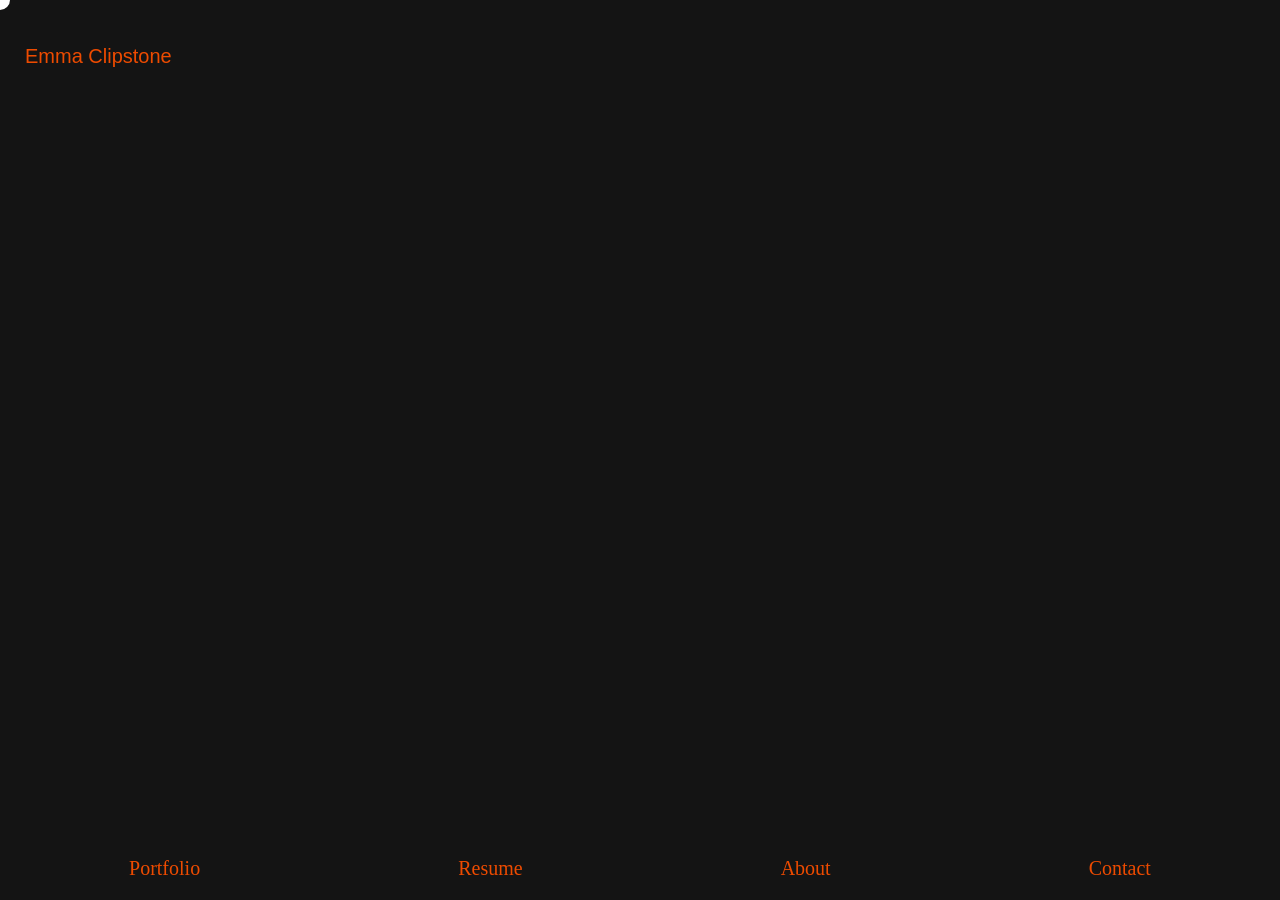
<file: index.html>
<!DOCTYPE html>
<html>
  <head>
    <title>Emma Clipstone</title>
    <link rel="icon" type="image/x-icon" href="./Favicon.ico?v=2">
    <link rel="stylesheet" href="style.css">
  </head>

<body>
  <div class="cursor-dot"></div>

<p class="name">Emma Clipstone</p>

<div class="intro">
  <h1 class="active">BIG THINKER.</h1>
  <h2>ART DIRECTOR.</h2>
  <h3>IDEA MAKER.</h3>
  <h4>CULTURE DRIVEN.</h4>
</div>

<div class="bottom-nav">
  <div class="portfolio-page">
    <a href="portfolio.html">Portfolio</a>
  </div>

  <div class="resume-page">
    <a href="resume.html">Resume</a>
  </div>

  <div class="about-page">
    <a href="about.html">About</a>
  </div>

  <div class="contact-page">
    <a href="contact.html">Contact</a>
  </div>
</div>

<link rel="stylesheet" href="style.css">

  <script src="script.js"></script>
</body>
</html>
</file>
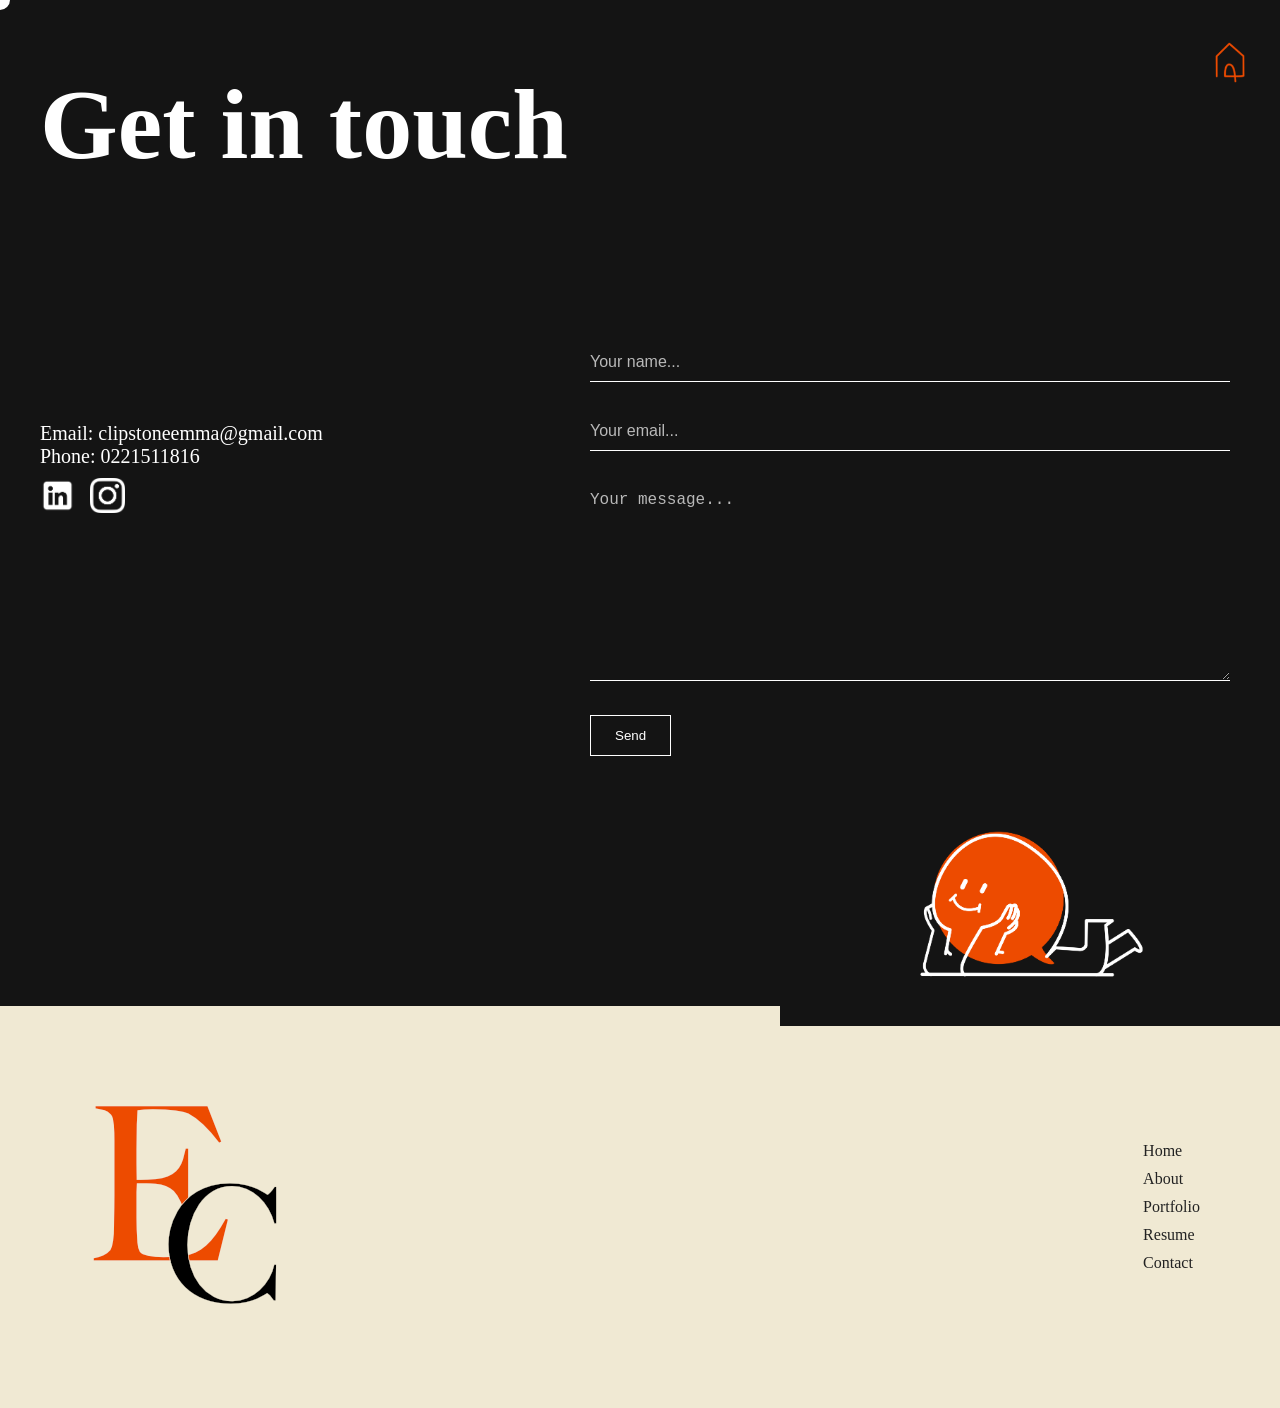
<file: contact.html>
<!DOCTYPE html>
<html>
<head>
  <link rel="stylesheet" href="style.css">
  <link rel="icon" type="image/x-icon" href="./Favicon.ico?v=2">
</head>

<body class="contact">

  <div class="cursor-dot"></div>

  <h1 class="contact-title">Get in touch</h1>

</body>
</html>

<div>
  <p class="contact info">
    Email: <a href="mailto:clipstoneemma@gmail.com">clipstoneemma@gmail.com</a><br>
    Phone: 0221511816<br>

    <a href="https://www.linkedin.com/in/emma-clipstone-9b352119b/" target="_blank">
      <img src="Linkedin-Icon.png" alt="LinkedIn">
    </a>

    <a href="https://www.instagram.com/emma_clipstone/" target="_blank">
      <img src="Instagram-Icon.png" alt="Instagram">
    </a>
  </p>
</div>


<!-- contact form -->
<div class="container">
  <form action="https://formspree.io/f/mqeovowz" method="POST">

    <input type="text" name="name" placeholder="Your name...">

    <input type="email" name="email" placeholder="Your email...">

    <textarea name="message" placeholder="Your message..." style="height:200px"></textarea>

    <input type="submit" value="Send">

  </form>

</div> <!-- CLOSE CONTAINER HERE -->

<div class="contact-guy">
  <img src="contact-guy.png" alt="Contact Guy">
</div>

<a href="index.html" class="home-icon">
  <img src="home-icon.png" alt="Home">
</a>

<!-- Footer -->
<footer class="footer">

  <div class="footer-image">
    <img src="Logo.png" alt="Logo">
  </div>

  <div class="footer-links">
    <a href="index.html">Home</a>
    <a href="about.html">About</a>
    <a href="portfolio.html">Portfolio</a>
    <a href="resume.html">Resume</a>
    <a href="contact.html">Contact</a>
  </div>

</footer>

  <script src="script.js"></script>
</body>
</html>
</file>
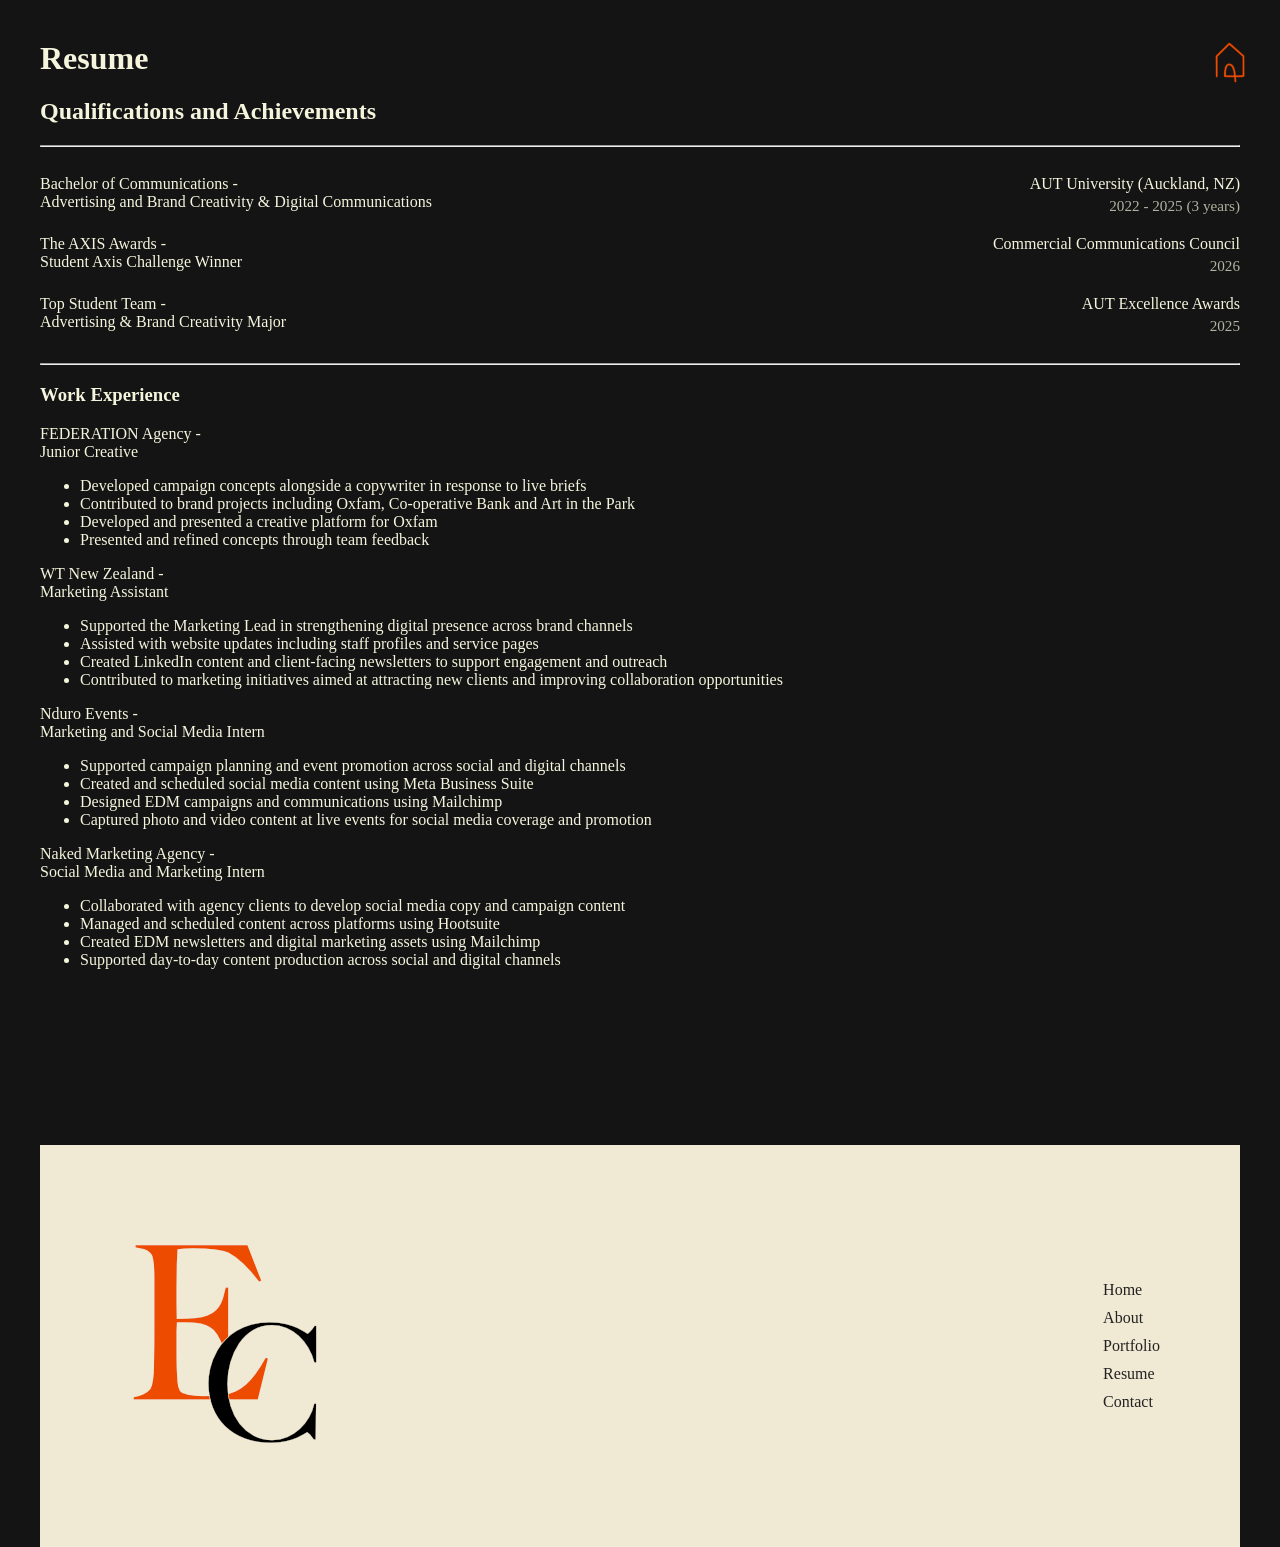
<file: resume.html>
<!DOCTYPE html>
<html>
<head>
  <title>Resume</title>
  <link rel="stylesheet" href="style.css">
  <link rel="icon" type="image/x-icon" href="./Favicon.ico?v=2">
</head>

<body class="resume">
  <div class="content">
    <h1>Resume</h1>
    <h2>Qualifications and Achievements</h2>
    <hr>
  
<div class="edu-item">
  <div class="edu-top">
    <span class="edu-title">
      Bachelor of Communications -<br>
      Advertising and Brand Creativity & Digital Communications
    </span>

    <div class="edu-right">
      <div class="edu-location">AUT University (Auckland, NZ)</div>
      <div class="edu-dates">2022 - 2025 (3 years)</div>
    </div>
  </div>

<div class="axis-item">

  <div class="axis-top">
    <span class="axis-title">
      The AXIS Awards -<br>Student Axis Challenge Winner
    </span>

    <div class="axis-right">
      <div class="axis-org">Commercial Communications Council</div>
      <div class="axis-year">2026</div>
    </div>
  </div>

<div class="award-item">

  <div class="award-top">
    <span class="award-title">
      Top Student Team -<br>
      Advertising & Brand Creativity Major
    </span>

    <div class="award-right">
      <div class="award-org">AUT Excellence Awards</div>
      <div class="award-year">2025</div>
    </div>
  </div>

</div>
    
<hr>
<h3>Work Experience</h3>

<p>FEDERATION Agency -<br>
  Junior Creative</p>

<ul>
  <li>Developed campaign concepts alongside a copywriter in response to live briefs</li>
  <li>Contributed to brand projects including Oxfam, Co-operative Bank and Art in the Park</li>
  <li>Developed and presented a creative platform for Oxfam</li>
  <li>Presented and refined concepts through team feedback</li>
</ul>

<p>WT New Zealand -<br>
  Marketing Assistant</p>

<ul>
  <li>Supported the Marketing Lead in strengthening digital presence across brand channels</li>
  <li>Assisted with website updates including staff profiles and service pages</li>
  <li>Created LinkedIn content and client-facing newsletters to support engagement and outreach</li>
  <li>Contributed to marketing initiatives aimed at attracting new clients and improving collaboration opportunities</li>
</ul>

<p>Nduro Events -<br>
  Marketing and Social Media Intern</p>

<ul>
  <li>Supported campaign planning and event promotion across social and digital channels</li>
  <li>Created and scheduled social media content using Meta Business Suite</li>
  <li>Designed EDM campaigns and communications using Mailchimp</li>
  <li>Captured photo and video content at live events for social media coverage and promotion</li>
</ul>

<div class="experience-end">
  <p>Naked Marketing Agency -<br>
    Social Media and Marketing Intern</p>

  <ul>
    <li>Collaborated with agency clients to develop social media copy and campaign content</li>
    <li>Managed and scheduled content across platforms using Hootsuite</li>
    <li>Created EDM newsletters and digital marketing assets using Mailchimp</li>
    <li>Supported day-to-day content production across social and digital channels</li>
  </ul>
</div>

<!-- Footer -->
<footer class="footer">

  <div class="footer-image">
    <img src="Logo.png" alt="Logo">
  </div>

  <div class="footer-links">
    <a href="index.html">Home</a>
    <a href="about.html">About</a>
    <a href="portfolio.html">Portfolio</a>
    <a href="resume.html">Resume</a>
    <a href="contact.html">Contact</a>
  </div>

</footer>

  <script src="script.js"></script>
</body>
</html>

<a href="index.html" class="home-icon">
  <img src="home-icon.png" alt="Home">
</a>

  <script src="script.js"></script>
</body>
</html>
</file>
<file: style.css>
body {
  background-color: #141414;
}

.name {
  font-family: sans-serif;
  font-size: 20px;
  color: #ed4b00;
  position: absolute;
  padding-top: 0%;
  padding-left: 25px;
  padding-top: 25px;
}

.bottom-nav .portfolio-page a {
  color: #ed4b00;
}

.intro h1,
.intro h2,
.intro h3,
.intro h4 {
  position: absolute;
  top: 50%;
  left: 50%;
  transform: translate(-50%, -50%);

  font-family: 'Arial Narrow Bold', sans-serif;
  font-size: 100px;
  color: rgba(245, 245, 222, 1);
  margin: 0;

  opacity: 0;
}

.intro h1 {
  animation: slot1 4s infinite;
}

.intro h2 {
  animation: slot2 4s infinite;
}

.intro h3 {
  animation: slot3 4s infinite;
}

.intro h4 {
  animation: slot4 4s infinite;
}

@keyframes slot1 {
  0%, 24% { opacity: 1; }
  25%, 100% { opacity: 0; }
}

@keyframes slot2 {
  0%, 24% { opacity: 0; }
  25%, 49% { opacity: 1; }
  50%, 100% { opacity: 0; }
}

@keyframes slot3 {
  0%, 49% { opacity: 0; }
  50%, 74% { opacity: 1; }
  75%, 100% { opacity: 0; }
}

@keyframes slot4 {
  0%, 74% { opacity: 0; }
  75%, 100% { opacity: 1; }
}

.cursor-dot {
  width: 20px;
  height: 20px;
  background: white;
  border-radius: 50%;
  position: fixed;
  top: 0;
  left: 0;
  pointer-events: none;
  transform: translate(-50%, -50%);
  z-index: 9999;
}

*/Portfolio page */

.portfolio {
  background-color: #141414;
}

.portfolio-page a {
  color: inherit;
  text-decoration: none;
}

body.portfolio h1 {
  color: #ffffff;
  padding-left: 40px;
  font-size: 100px;
  margin-bottom: 0;
}

h2.axis-title {
  font-size: 20px;
  color: #ffffff;
  padding-left: 40px;
  margin-top: 40px;
  margin-bottom: 20px;
}

/* AXIS SECTION */

.book {
  display: flex;
  flex-direction: column;
  align-items: center;
  margin: 0 auto;
  margin-top: 60px;
}

.book-page {
  width: 800px;
}

.book-page img {
  width: 100%;
  height: auto;
  display: block;
}

/* buttons under image, aligned right */
.book-controls {
  width: 800px;
  display: flex;
  justify-content: flex-end;
  gap: 20px;
  margin-top: 20px;
}

.book-controls button {
  background: none;
  border: none;
  color: white;
  font-size: 40px;
  cursor: pointer;
}

.book-controls button:disabled {
  opacity: 0.3;
  cursor: default;
}


.book button {
  background: none;
  border: none;
  color: white;
  font-size: 40px;
  cursor: pointer;
}

/* DUOLINGO SECTION */

 h2.duolingo-title {
  font-size: 20px;
  color: #ffffff;
  padding-left: 40px;
  margin-top: 40px;
  margin-bottom: 20px;
}

.duolingo {
  display: flex;
  flex-direction: column;
  align-items: center;
  margin-top: 80px; /* pushes it under Axis */
}

.duolingo-page {
  width: 800px;
}

.duolingo-page img {
  width: 100%;
  height: auto;
  display: block;
}

.duo-controls {
  width: 800px;
  display: flex;
  justify-content: flex-end;
  gap: 20px;
  margin-top: 20px;
}

.duo-controls button {
  background: none;
  border: none;
  color: white;
  font-size: 40px;
  cursor: pointer;
}

/* CO-OPERATIVE SECTION */

h2.cooperative-title {
  font-size: 20px;
  color: #ffffff;
  padding-left: 40px;
  margin-top: 40px;
  margin-bottom: 20px;
}

.cooperative {
  display: flex;
  flex-direction: column;
  align-items: center;
  margin: 80px auto;
}

.cooperative-page {
  width: 800px;
}

.cooperative-page img {
  width: 100%;
  height: auto;
  display: block;
}

/* controls under image, aligned right */
.cooperative-controls {
  width: 800px;
  display: flex;
  justify-content: flex-end;
  gap: 20px;
  margin-top: 20px;
}

.cooperative-controls button {
  background: none;
  border: none;
  color: white;
  font-size: 40px;
  cursor: pointer;
}

.cooperative-controls button:disabled {
  opacity: 0.3;
  cursor: default;
}

/* TWIX SECTION */

.twix-title {
  font-size: 20px;
  color: #ffffff;
  margin-top: 40px;
  margin-bottom: 20px;
  padding-left: 40px;
}

.twix {
  display: flex;
  flex-direction: column;
  align-items: center;
  margin: 80px auto;
}

.twix-page {
  width: 800px;
}

.twix-page img {
  width: 100%;
  height: auto;
  display: block;
}

/* controls bottom right */
.twix-controls {
  width: 800px;
  display: flex;
  justify-content: flex-end;
  gap: 20px;
  margin-top: 20px;
}

.twix-controls button {
  background: none;
  border: none;
  color: white;
  font-size: 40px;
  cursor: pointer;
}

.twix-controls button:disabled {
  opacity: 0.3;
  cursor: default;
}

/* DUO 2 TITLE */

.duo2-title {
  font-size: 20px;
  color: #ffffff;
  margin-top: 40px;
  margin-bottom: 20px;
  padding-left: 40px;
}

/* DUO 2 SECTION */

.duo2 {
  display: flex;
  flex-direction: column;
  align-items: center;
  margin: 80px auto 120px auto; /* space below section */
}

.duo2-page {
  width: 800px;
}

.duo2-page img {
  width: 100%;
  height: auto;
  display: block;
}

/* controls bottom right */
.duo2-controls {
  width: 800px;
  display: flex;
  justify-content: flex-end;
  gap: 20px;
  margin-top: 20px;
}

.duo2-controls button {
  background: none;
  border: none;
  color: white;
  font-size: 40px;
  cursor: pointer;
}

.duo2-controls button:disabled {
  opacity: 0.3;
}

.portfolio .footer {
  margin-top: 120px;
}

/* About page */

.about-page {
  font-size: 20px;
  color: #ed4b00;
}

.about-page a {
  color: inherit;
  text-decoration: none;
}

/* Contact page */

.contact-page {
  font-size: 20px;
  color: #ed4b00;
}

.contact-page a {
  color: inherit;
  text-decoration: none;
}

/* Resume page */

.resume-page {
  font-size: 20px;
  color: #ed4b00;
}

.resume-page a {
  color: inherit;
  text-decoration: none;
}

/* spacing of text */

.bottom-nav {
  position: fixed;
  bottom: 20px;
  left: 0;
  width: 100%;

  display: flex;
  justify-content: space-around;
  align-items: center;

  font-size: 20px;
}

/* home icon */

.home-icon {
  position: fixed;
  top: 20px;
  right: 20px;
}

.home-icon img {
  width: 60px;
  height: auto;
}

/* About page - image */

html, body {
  margin: 0;
  padding: 0;
  width: 100%;
  height: 100%;
}

.opening-page {
  width: 100%;
  height: 100vh;
  overflow: hidden;
  position: relative;
}

.opening-page img {
  width: 100%;
  height: 100%;
  object-fit: cover;
  object-position: center;
  display: block;
}


.footer-links a:hover {
  text-decoration: underline;
}

/* Pencil */

/* Pencil + Text Layout */

.pencil-section {
  display: flex;
  align-items: flex-start;
  gap: 60px;

  max-width: 1000px;
  margin: 80px auto;
  padding: 0 20px;
}

.about-text {
  color: #ffffff;
}

/* Pencil */

.pencil {
  display: flex;
  justify-content: flex-end;
}

.pencil img {
  width: 150px;
  height: auto;
  display: block;
}
/* Footer */

.footer {
  background-color: #f0e9d3;
  width: 100%;
  padding: 50px 80px;
  display: flex;
  align-items: center;
  justify-content: space-between;
  box-sizing: border-box;
  margin-top: 120px; /* pushes it clearly below content */
}

/* links side */
.footer-links {
  display: flex;
  flex-direction: column;
  gap: 10px;
}

.footer-links h3 {
  margin-bottom: 10px;
}

.footer-links a {
  color: #222;
  text-decoration: none;
  font-size: 16px;
}

/* Contact page - image */

.contact-title {
  color: #ffffff;
  padding-left: 40px;
  font-size: 100px;
  margin-bottom: 0;
}

.contact-guy {
  position: absolute;
  right: 0;
  bottom: -130px;
}

.contact-guy img {
  width: 500px;
  height: auto;
}

.contact.info {
  color: #ffffff;
  padding-left: 40px;
  padding-top: 20px;
}

.contact.info {
  color: #ffffff;
  padding-left: 40px;
  padding-top: 20px;
  transform: translateY(200px); /* moves only contact info down */
  font-size: 20px; /* change this number */
}

.contact.info a,
.contact.info a:visited,
.contact.info a:hover,
.contact.info a:active {
  color: #ffffff;
  text-decoration: none;
}

.contact.info img {
  width: 35px;
  height: 35px;
  margin-right: 10px;
  vertical-align: middle;
  margin-top: 10px;
}

/* Contact form */

/* Inputs and textarea */
input[type=text],
input[type=email],
textarea {
  width: 100%;
  padding: 10px 0;
  background: transparent;
  border: none;
  border-bottom: 1px solid white;
  color: white;
  font-size: 16px;
  box-sizing: border-box;
  margin-bottom: 30px;
  resize: vertical;
}

/* Placeholder text */
input::placeholder,
textarea::placeholder {
  color: rgba(255,255,255,0.7);
}

/* Remove blue outline */
input:focus,
textarea:focus {
  outline: none;
  border-bottom: 2px solid white;
}

/* Submit button */
input[type=submit] {
  background: transparent;
  color: white;
  border: 1px solid white;
  padding: 12px 24px;
  cursor: pointer;
  transition: 0.3s ease;
}

input[type=submit]:hover {
  background: white;
  color: black;
}

/* Resume Page */

.content {
  margin-top: 40px;
  margin-bottom: 40px;
}

.resume {
  color: rgba(245, 245, 222, 1);
}

.content {
  margin-left: 40px;
  margin-right: 40px;
  
}

/* education section */

.edu-right {
  padding-bottom: 20px;
}

.edu-top {
  padding-top: 20px;
  display: flex;
  justify-content: space-between;
  align-items: flex-start;
  gap: 20px;
}

.edu-title {
  font-weight: 500;
}

.edu-right {
  text-align: right;
  white-space: nowrap;
}

.edu-location {
  font-weight: 400;
}

.edu-dates {
  margin-top: 4px;
  opacity: 0.7;
  font-size: 0.95em;
}

/*axis section*/

.axis-right {
  padding-bottom: 20px;
}

.axis-top {
  display: flex;
  justify-content: space-between;
  align-items: flex-start;
  gap: 20px;
}

.axis-title {
  font-weight: 500;
}

.axis-right {
  text-align: right;
}

.axis-org {
  font-weight: 400;
}

.axis-year {
  margin-top: 4px;
  opacity: 0.7;
  font-size: 0.95em;
}

/* student award section*/

.award-right {
  padding-bottom: 20px;
}

.award-top {
  display: flex;
  justify-content: space-between;
  align-items: flex-start;
  gap: 20px;
}

.award-title {
  font-weight: 500;
}

.award-right {
  text-align: right;
}

.award-org {
  font-weight: 400;
}

.award-year {
  margin-top: 4px;
  opacity: 0.7;
  font-size: 0.95em;
}

.experience-end {
  padding-bottom: 40px;
}

/* Form container */
.container {
  background: transparent;
  padding: 20px 0;
}

.container {
  width: 50%;
  margin-left: auto;   /* pushes it to the right */
  margin-right: 50px;  /* space from right edge */
  margin-top: -10px;
  background: transparent;
  padding: 20px 0;
}

.contact .footer {
  margin-top: 230px;
}
</file>
